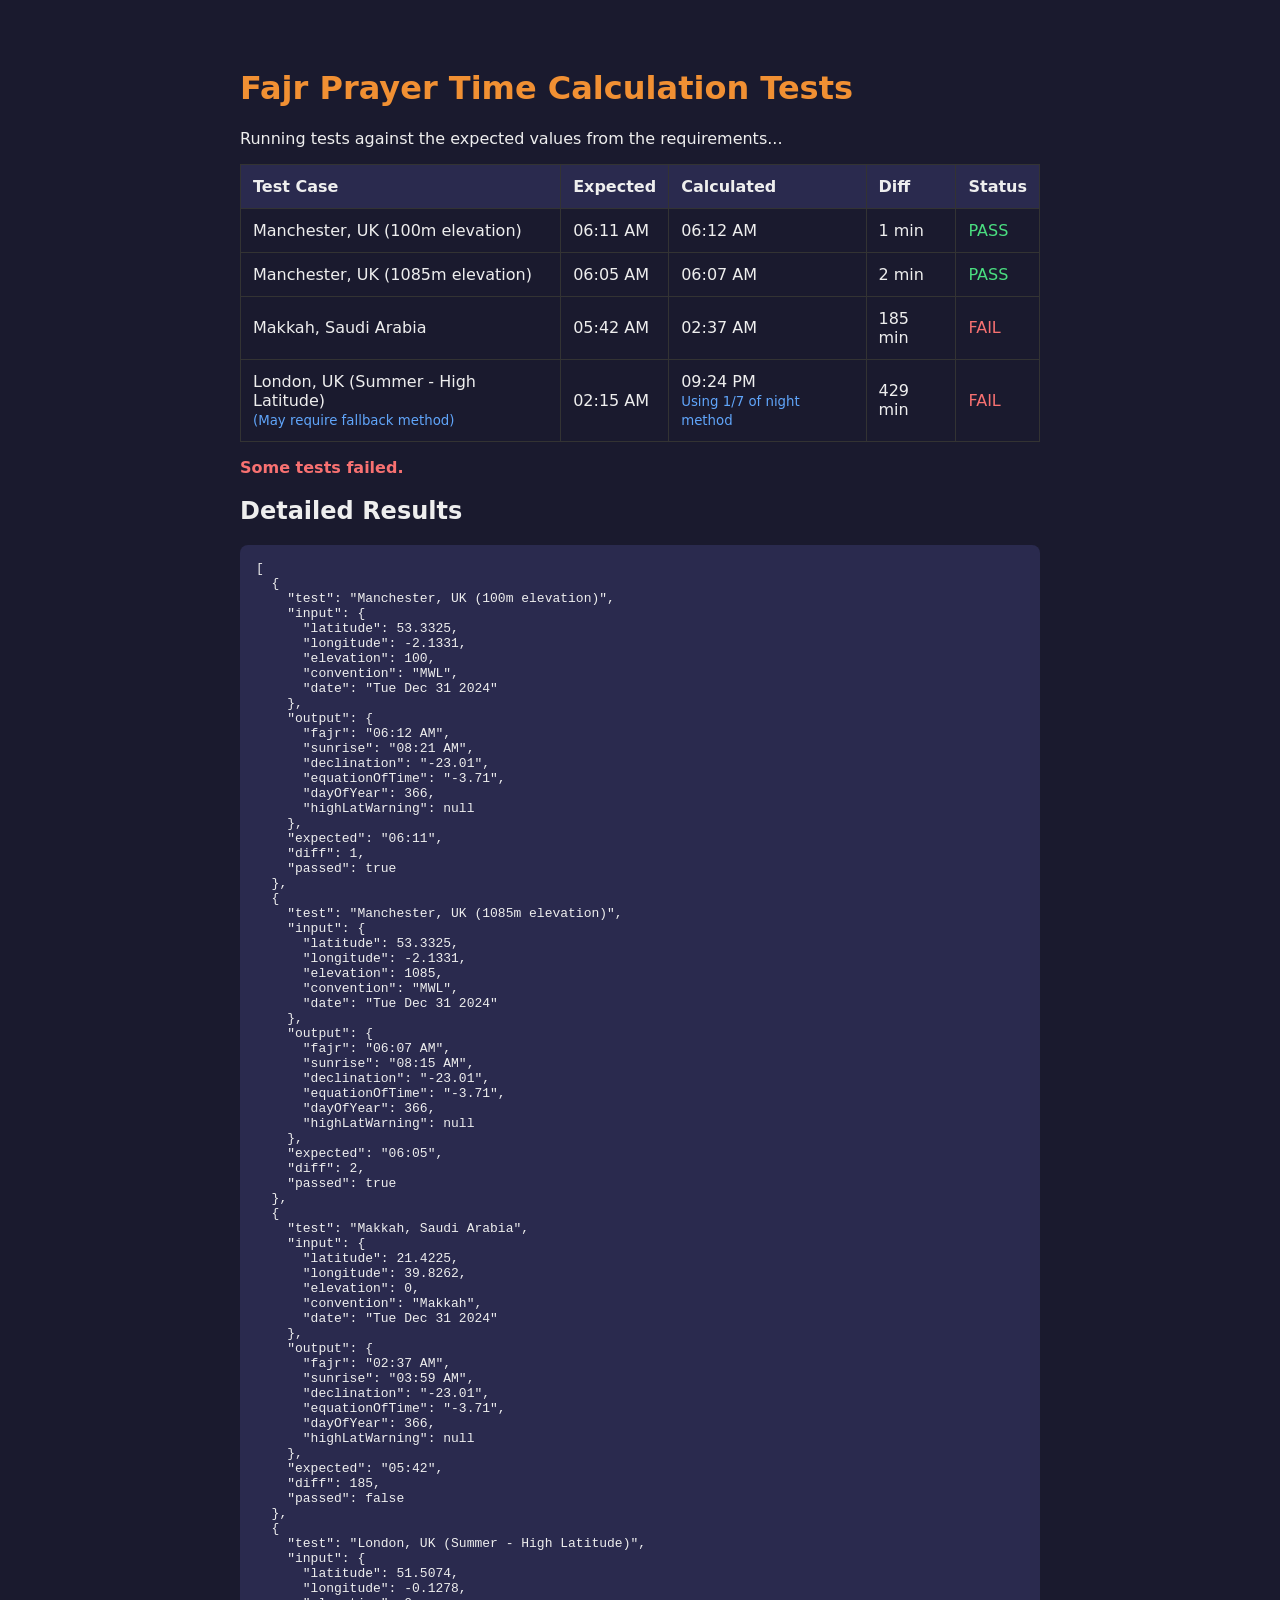
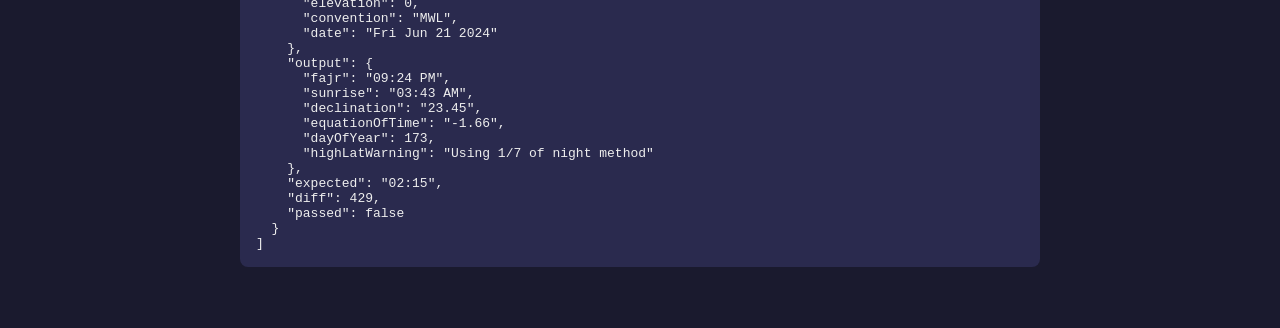
<file: test.html>
<!DOCTYPE html>
<html lang="en">
<head>
  <meta charset="UTF-8">
  <meta name="viewport" content="width=device-width, initial-scale=1.0">
  <title>Prayer Time Calculation Tests</title>
  <style>
    body {
      font-family: system-ui, -apple-system, sans-serif;
      max-width: 800px;
      margin: 2rem auto;
      padding: 1rem;
      background: #1a1a2e;
      color: #eee;
    }
    h1 { color: #f19033; }
    table {
      width: 100%;
      border-collapse: collapse;
      margin: 1rem 0;
    }
    th, td {
      padding: 0.75rem;
      text-align: left;
      border: 1px solid #333;
    }
    th { background: #2a2a4e; }
    .pass { color: #4ade80; }
    .fail { color: #f87171; }
    .info { color: #60a5fa; }
    pre {
      background: #2a2a4e;
      padding: 1rem;
      border-radius: 0.5rem;
      overflow-x: auto;
    }
  </style>
</head>
<body>
  <h1>Fajr Prayer Time Calculation Tests</h1>
  <p>Running tests against the expected values from the requirements...</p>

  <div id="results"></div>

  <h2>Detailed Results</h2>
  <pre id="details"></pre>

  <script src="js/calculations.js"></script>
  <script>
    const testCases = [
      {
        name: 'Manchester, UK (100m elevation)',
        location: { lat: 53.3325, lon: -2.1331 },
        elevation: 100,
        convention: 'MWL',
        date: new Date(2024, 11, 31), // Dec 31, 2024
        expectedFajr: '06:11',
        tolerance: 5 // minutes
      },
      {
        name: 'Manchester, UK (1085m elevation)',
        location: { lat: 53.3325, lon: -2.1331 },
        elevation: 1085,
        convention: 'MWL',
        date: new Date(2024, 11, 31),
        expectedFajr: '06:05',
        tolerance: 5
      },
      {
        name: 'Makkah, Saudi Arabia',
        location: { lat: 21.4225, lon: 39.8262 },
        elevation: 0,
        convention: 'Makkah',
        date: new Date(2024, 11, 31),
        expectedFajr: '05:42',
        tolerance: 5
      },
      {
        name: 'London, UK (Summer - High Latitude)',
        location: { lat: 51.5074, lon: -0.1278 },
        elevation: 0,
        convention: 'MWL',
        date: new Date(2024, 5, 21), // Jun 21, 2024
        expectedFajr: '02:15',
        tolerance: 15, // Higher tolerance for high latitude
        note: 'May require fallback method'
      }
    ];

    function parseTime(timeStr) {
      const [hours, minutes] = timeStr.split(':').map(Number);
      return hours * 60 + minutes;
    }

    function runTests() {
      const resultsDiv = document.getElementById('results');
      const detailsPre = document.getElementById('details');

      let html = '<table><thead><tr><th>Test Case</th><th>Expected</th><th>Calculated</th><th>Diff</th><th>Status</th></tr></thead><tbody>';
      let details = [];

      testCases.forEach((test, index) => {
        const result = PrayerCalculator.calculate({
          latitude: test.location.lat,
          longitude: test.location.lon,
          elevation: test.elevation,
          date: test.date,
          convention: test.convention
        });

        const expectedMinutes = parseTime(test.expectedFajr);
        const calculatedMinutes = parseTime(result.fajr.formatted);
        const diff = Math.abs(expectedMinutes - calculatedMinutes);
        const passed = diff <= test.tolerance;

        const statusClass = passed ? 'pass' : 'fail';
        const statusText = passed ? 'PASS' : 'FAIL';

        html += `
          <tr>
            <td>${test.name}${test.note ? '<br><small class="info">(' + test.note + ')</small>' : ''}</td>
            <td>${test.expectedFajr} AM</td>
            <td>${result.fajr.formatted} ${result.fajr.period}${result.highLatWarning ? '<br><small class="info">' + result.highLatWarning + '</small>' : ''}</td>
            <td>${diff} min</td>
            <td class="${statusClass}">${statusText}</td>
          </tr>
        `;

        details.push({
          test: test.name,
          input: {
            latitude: test.location.lat,
            longitude: test.location.lon,
            elevation: test.elevation,
            convention: test.convention,
            date: test.date.toDateString()
          },
          output: {
            fajr: `${result.fajr.formatted} ${result.fajr.period}`,
            sunrise: `${result.sunrise.formatted} ${result.sunrise.period}`,
            declination: result.calculation.declination,
            equationOfTime: result.calculation.equationOfTime,
            dayOfYear: result.calculation.dayOfYear,
            highLatWarning: result.highLatWarning
          },
          expected: test.expectedFajr,
          diff: diff,
          passed: passed
        });
      });

      html += '</tbody></table>';

      const allPassed = details.every(d => d.passed);
      html += `<p class="${allPassed ? 'pass' : 'fail'}"><strong>${allPassed ? 'All tests passed!' : 'Some tests failed.'}</strong></p>`;

      resultsDiv.innerHTML = html;
      detailsPre.textContent = JSON.stringify(details, null, 2);
    }

    runTests();
  </script>
</body>
</html>
</file>
